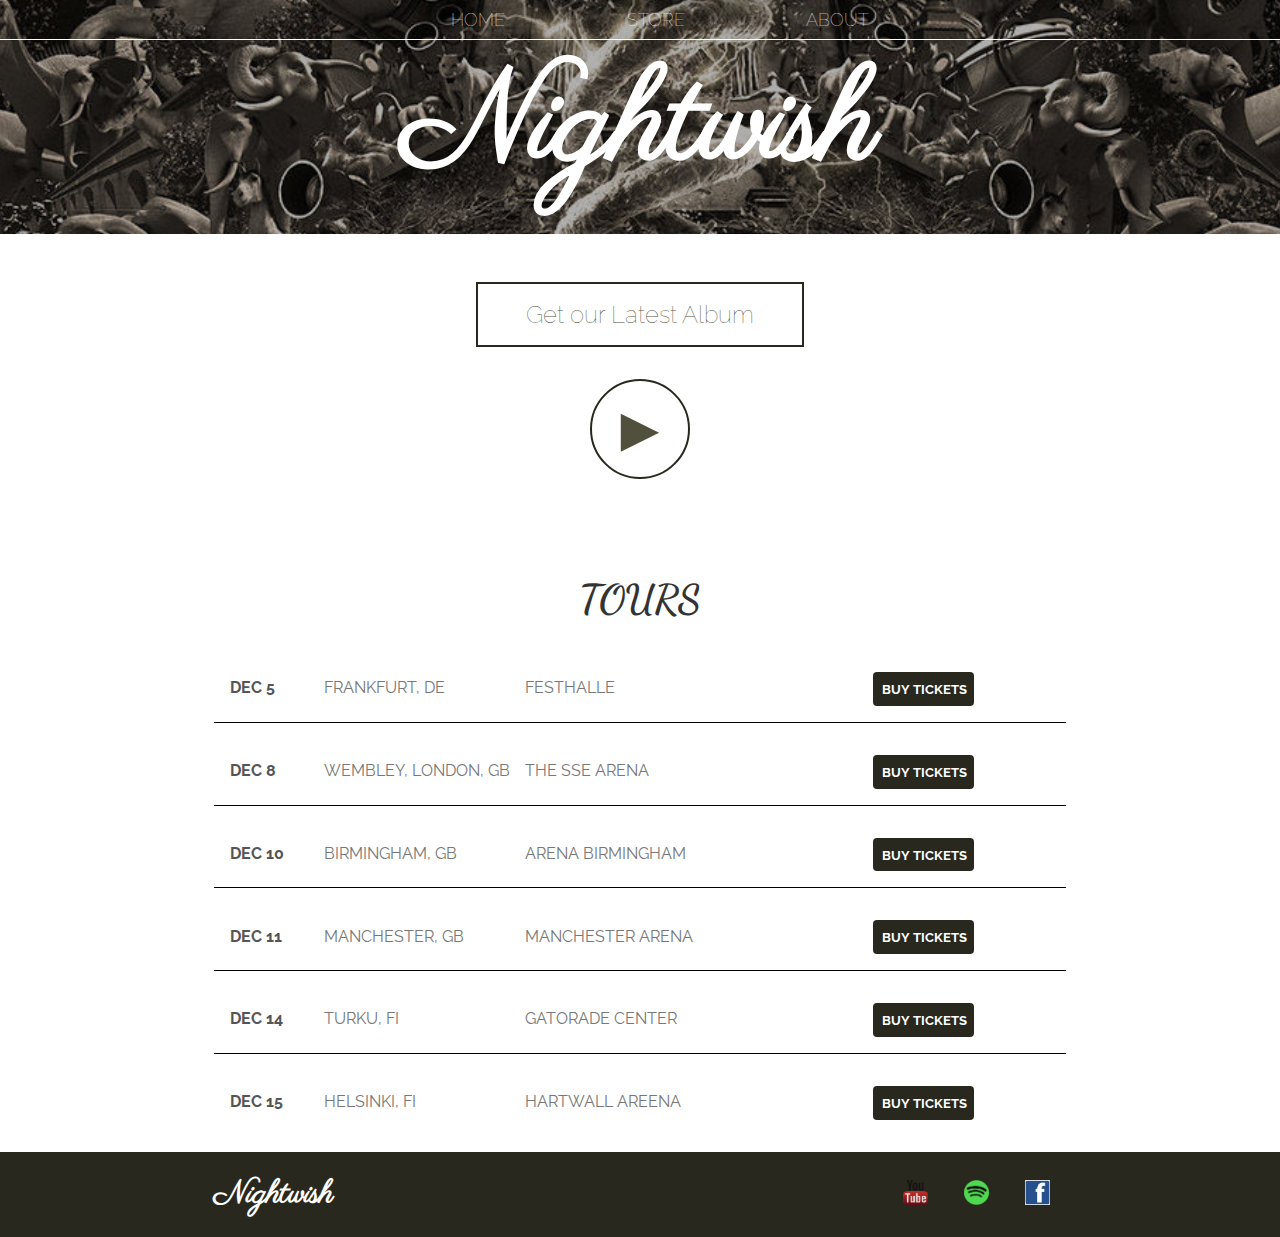
<file: FavouriteBandWebsite/index.html>
<!DOCTYPE html>
<html>
<!-- HEAD -->
<head>
	<title>Nightwish</title>
	<meta name="description" content="This is the description">
	<link rel="stylesheet" href="styles.css">
</head>
<!-- BODY -->
<body>
	<!-- HEADER -->
	<header class="main-header">
		<nav class="nav main-nav">
			<ul>
				<li><a href="index.html">HOME</a></li>
				<li><a href="store.html">STORE</a></li>
				<li><a href="about.html">ABOUT</a></li>
			</ul>
		</nav>
		<h1 class="band-name band-name-large">Nightwish</h1>
	</header>

	<!-- SECTION NEW ALBUM-->
	<section class="content-section container">
		<button class="btn btn-header" type="button">Get our Latest Album</button>
		<button class="btn btn-header btn-play" type="button">&#9658</button>
	</section>

	<!-- SECTION TOURS -->
	<section class="content-section container">
		<h2 class="section-header">TOURS</h2>
		<div>
			<div class="tour-row">
				<span class="tour-item tour-date">DEC 5</span>
				<span class="tour-item tour-city">FRANKFURT, DE</span>
				<span class="tour-item tour-arena">FESTHALLE</span>
				<button class="btn tour-item tour-btn btn-primary" type="button">BUY TICKETS</button>
			</div>
			<div class="tour-row">
				<span class="tour-item tour-date">DEC 8</span>
				<span class="tour-item tour-city">WEMBLEY, LONDON, GB</span>
				<span class="tour-item tour-arena">THE SSE ARENA</span>
				<button class="btn tour-item tour-btn btn-primary" type="button">BUY TICKETS</button>
			</div>
			<div class="tour-row">
				<span class="tour-item tour-date">DEC 10</span>
				<span class="tour-item tour-city">BIRMINGHAM, GB</span>
				<span class="tour-item tour-arena">ARENA BIRMINGHAM</span>
				<button class="btn tour-item tour-btn btn-primary" type="button">BUY TICKETS</button>
			</div>
			<div class="tour-row">
				<span class="tour-item tour-date">DEC 11</span>
				<span class="tour-item tour-city">MANCHESTER, GB</span>
				<span class="tour-item tour-arena">MANCHESTER ARENA</span>
				<button class="btn tour-item tour-btn btn-primary" type="button">BUY TICKETS</button>
			</div>
			<div class="tour-row">
				<span class="tour-item tour-date">DEC 14</span>
				<span class="tour-item tour-city">TURKU, FI</span>
				<span class="tour-item tour-arena">GATORADE CENTER</span>
				<button class="btn tour-item tour-btn btn-primary" type="button">BUY TICKETS</button>
			</div>
			<div class="tour-row">
				<span class="tour-item tour-date">DEC 15</span>
				<span class="tour-item tour-city">HELSINKI, FI</span>
				<span class="tour-item tour-arena">HARTWALL AREENA</span>
				<button class="btn tour-item tour-btn btn-primary" type="button">BUY TICKETS</button>
			</div>
		</div>
	</section>

	<!-- FOOTER -->
	<footer class="main-footer">
		<div class="container main-footer-container">
			<h3 class="band-name">Nightwish</h3>
			<ul class="nav footer-nav">
				<li>
					<a href="https://www.youtube.com/channel/UCQplaZZ2mv8fo8Zd-1hQPzg" target="_blank">
						<img src="images/YouTubeLogo.png" width="20">
					</a>
				</li>
				<li>
					<a href="https://open.spotify.com/artist/2NPduAUeLVsfIauhRwuft1" target="_blank">
						<img src="images/SpotifyLogo.png" width="20">
					</a>
				</li>
				<li>
					<a href="https://www.facebook.com/nightwish/" target="_blank">
						<img src="images/FacebookLogo.png" width="20">
					</a>
				</li>
			</ul>
		</div>
	</footer>
</body>
</html>
</file>
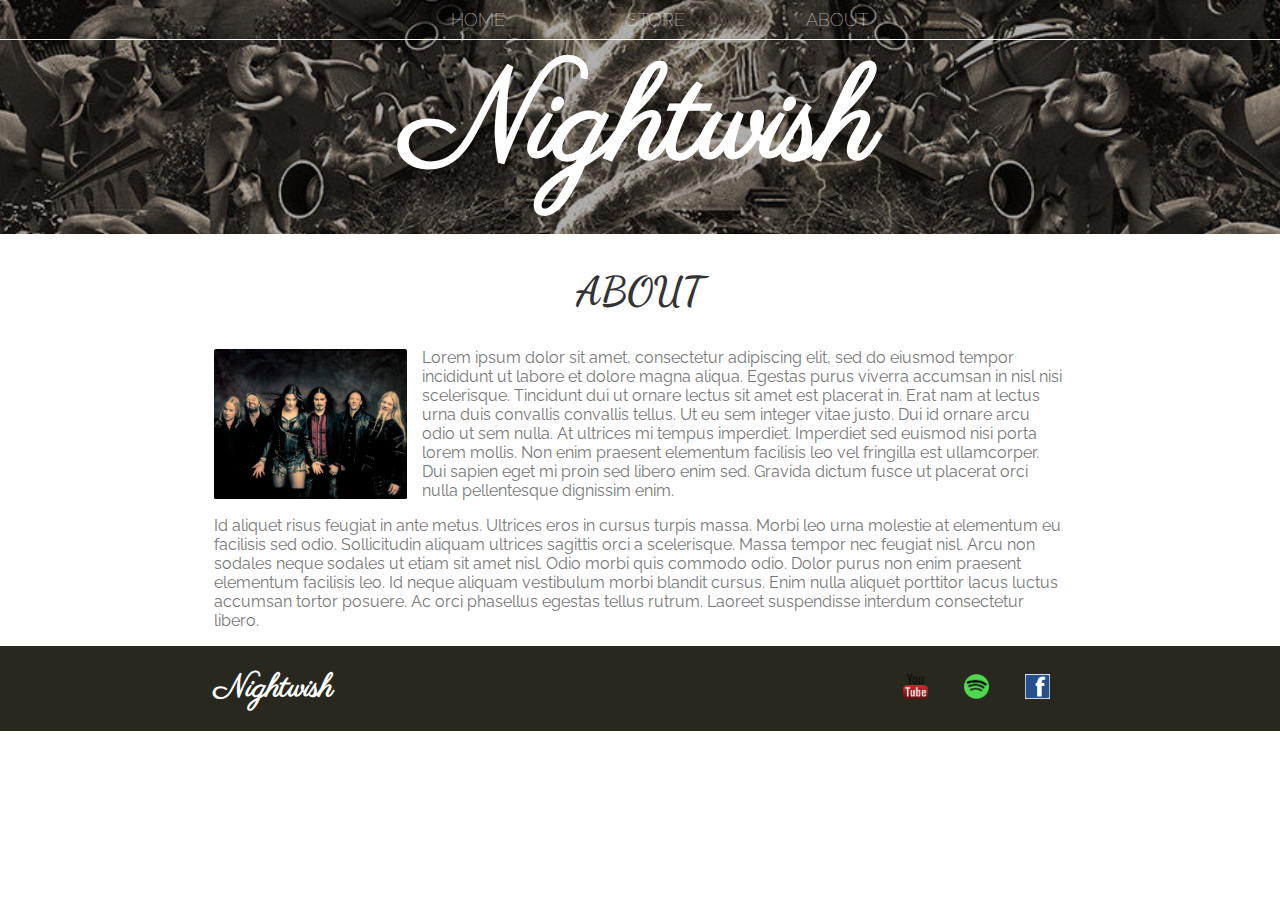
<file: FavouriteBandWebsite/about.html>
<!DOCTYPE html>
<html>
<!-- HEAD -->
<head>
	<title>Nightwish | About</title>
	<meta name="description" content="This is the description">
	<link rel="stylesheet" href="styles.css">
</head>
<!-- BODY -->
<body>
	<!-- HEADER -->
	<header class="main-header">
		<nav class="nav main-nav">
			<ul>
				<li><a href="index.html">HOME</a></li>
				<li><a href="store.html">STORE</a></li>
				<li><a href="about.html">ABOUT</a></li>
			</ul>
		</nav>
		<h1 class="band-name band-name-large">Nightwish</h1>
	</header>

	<!-- SECTION ABOUT -->
	<section class="content-section container">
		<h2 class="section-header">ABOUT</h2>
		<img class="about-band-image" src="images/BandMembers.jpg" width="670">
		<!-- © Ville Akseli Juurikkala -->
		<p>Lorem ipsum dolor sit amet, consectetur adipiscing elit, sed do eiusmod tempor incididunt ut labore et dolore magna aliqua. Egestas purus viverra accumsan in nisl nisi scelerisque. Tincidunt dui ut ornare lectus sit amet est placerat in. Erat nam at lectus urna duis convallis convallis tellus. Ut eu sem integer vitae justo. Dui id ornare arcu odio ut sem nulla. At ultrices mi tempus imperdiet. Imperdiet sed euismod nisi porta lorem mollis. Non enim praesent elementum facilisis leo vel fringilla est ullamcorper. Dui sapien eget mi proin sed libero enim sed. Gravida dictum fusce ut placerat orci nulla pellentesque dignissim enim.</p>

		<p>Id aliquet risus feugiat in ante metus. Ultrices eros in cursus turpis massa. Morbi leo urna molestie at elementum eu facilisis sed odio. Sollicitudin aliquam ultrices sagittis orci a scelerisque. Massa tempor nec feugiat nisl. Arcu non sodales neque sodales ut etiam sit amet nisl. Odio morbi quis commodo odio. Dolor purus non enim praesent elementum facilisis leo. Id neque aliquam vestibulum morbi blandit cursus. Enim nulla aliquet porttitor lacus luctus accumsan tortor posuere. Ac orci phasellus egestas tellus rutrum. Laoreet suspendisse interdum consectetur libero.</p>
	</section>

	<!-- FOOTER -->
	<footer class="main-footer">
		<div class="container main-footer-container">
			<h3 class="band-name">Nightwish</h3>
			<ul class="nav footer-nav">
				<li>
					<a href="https://www.youtube.com/channel/UCQplaZZ2mv8fo8Zd-1hQPzg" target="_blank">
						<img src="images/YouTubeLogo.png" width="20">
					</a>
				</li>
				<li>
					<a href="https://open.spotify.com/artist/2NPduAUeLVsfIauhRwuft1" target="_blank">
						<img src="images/SpotifyLogo.png" width="20">
					</a>
				</li>
				<li>
					<a href="https://www.facebook.com/nightwish/" target="_blank">
						<img src="images/FacebookLogo.png" width="20">
					</a>
				</li>
			</ul>
		</div>
	</footer>
</body>
</html>
</file>
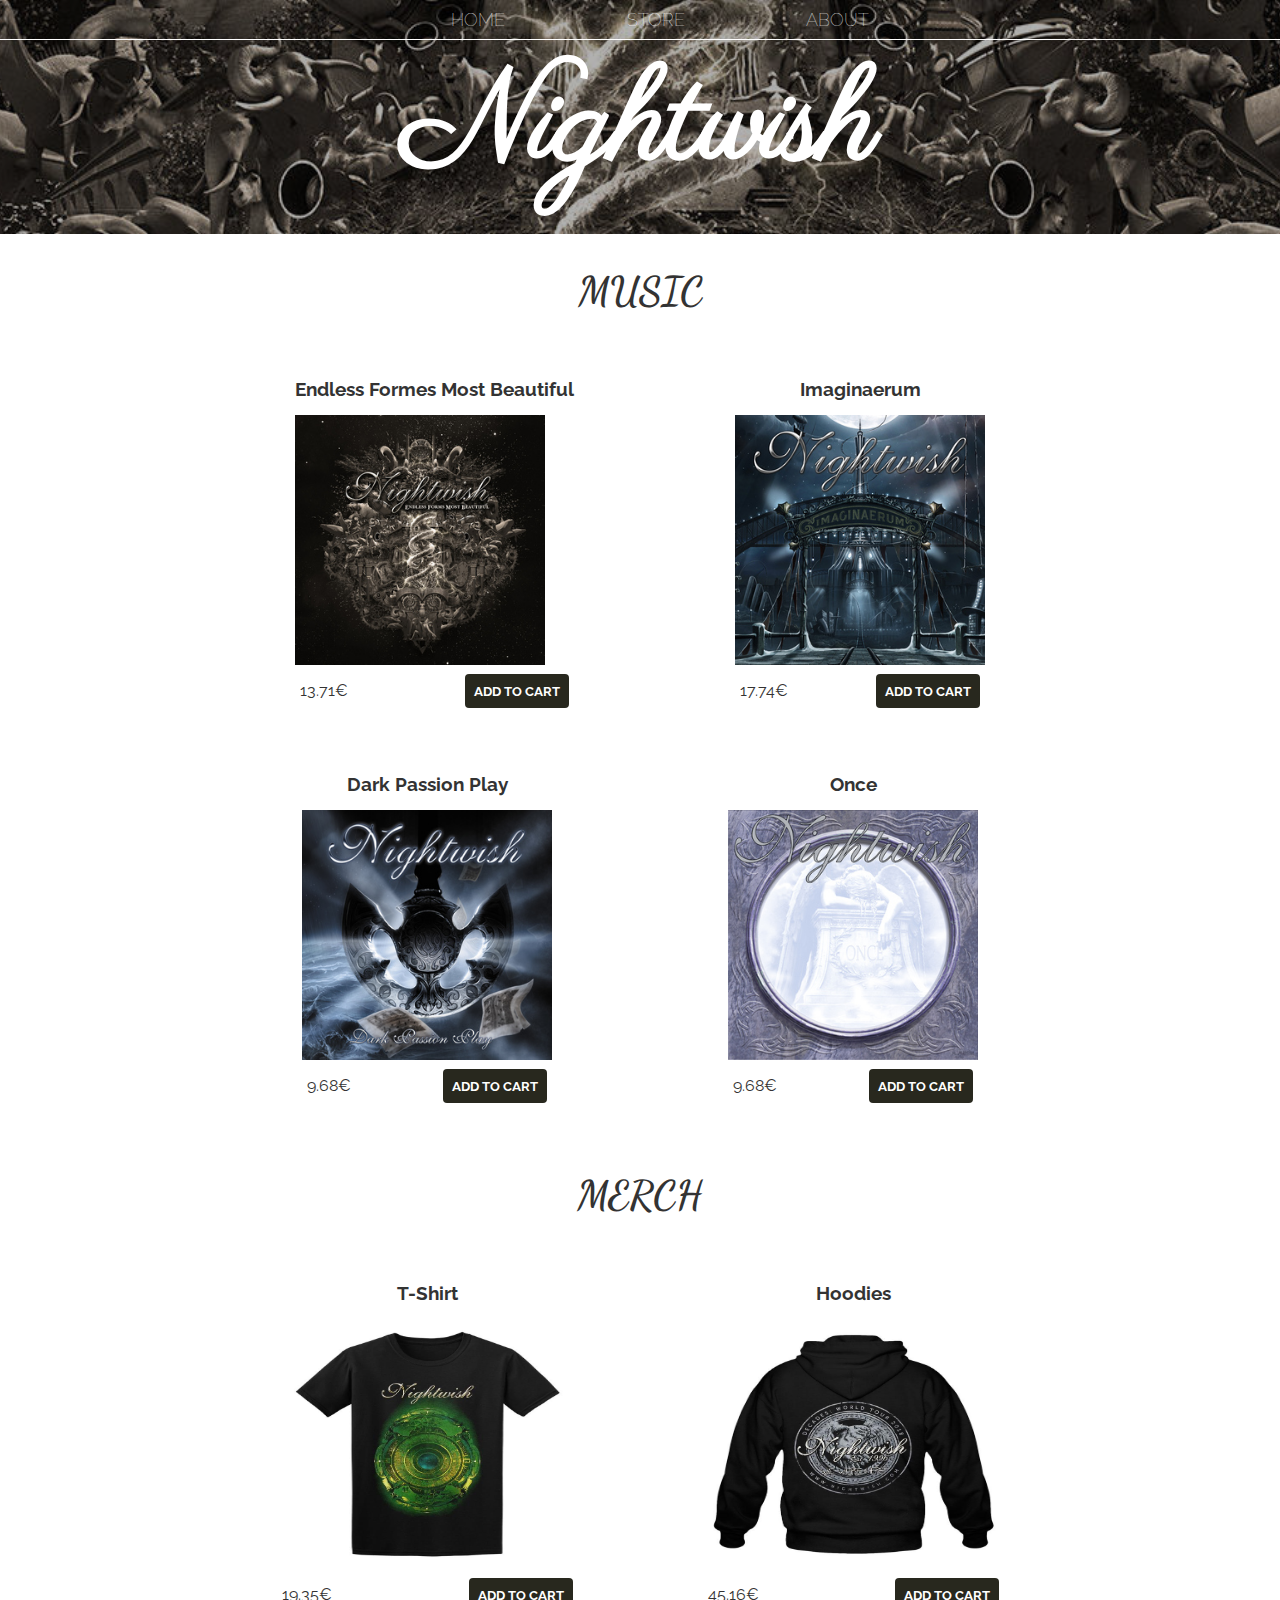
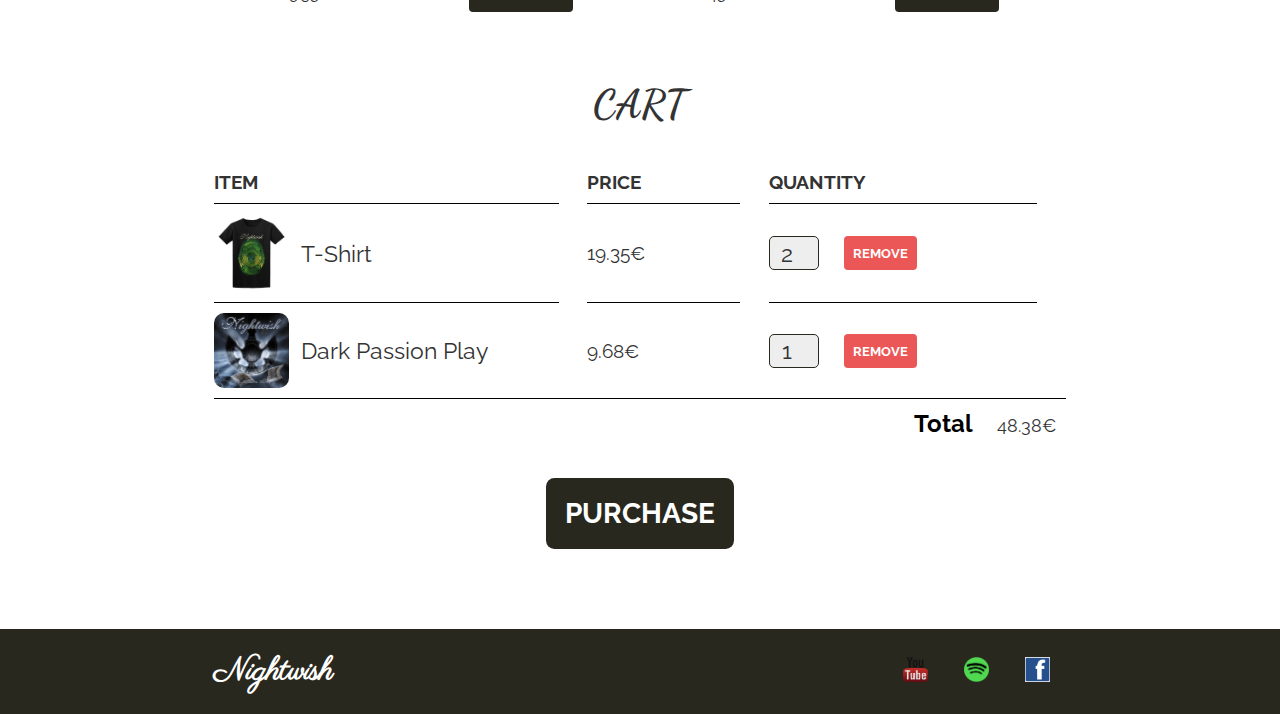
<file: FavouriteBandWebsite/store.html>
<!DOCTYPE html>
<html>
<!-- HEAD -->
<head>
	<title>Nightwish | Store</title>
	<meta name="description" content="This is the description">
	<link rel="stylesheet" href="styles.css">
</head>
<!-- BODY -->
<body>
	<!-- HEADER -->
	<header class="main-header">
		<nav class="nav main-nav">
			<ul>
				<li><a href="index.html">HOME</a></li>
				<li><a href="store.html">STORE</a></li>
				<li><a href="about.html">ABOUT</a></li>
			</ul>
		</nav>
		<h1 class="band-name band-name-large">Nightwish</h1>
	</header>

	<!-- SECTION MUSIC -->
	<section class="content-section container">
		<h2 class="section-header">MUSIC</h2>
		<div class="shop-items">
			<div class="shop-item">
				<span class="shop-item-title">Endless Formes Most Beautiful</span>
				<img class="shop-item-image" src="images/EndlessFormsMostBeautiful.jpg">
				<div class="shop-item-details">
					<span class="shop-item-price">13.71€</span>
					<button class="btn btn-primary shop-item-button" type="button">ADD TO CART</button>
				</div>
			</div>
			<div class="shop-item">
				<span class="shop-item-title">Imaginaerum</span>
				<img class="shop-item-image" src="images/Imaginaerum.jpg">
				<div class="shop-item-details">
					<span class="shop-item-price">17.74€</span>
					<button class="btn btn-primary shop-item-button" type="button">ADD TO CART</button>
				</div>
			</div>
			<div class="shop-item">
				<span class="shop-item-title">Dark Passion Play</span>
				<img class="shop-item-image" src="images/DarkPassionPlay.jpg">
				<div class="shop-item-details">
					<span class="shop-item-price">9.68€</span>
					<button class="btn btn-primary shop-item-button" type="button">ADD TO CART</button>
				</div>
			</div>
			<div class="shop-item">
				<span class="shop-item-title">Once</span>
				<img class="shop-item-image" src="images/Once.jpg">
				<div class="shop-item-details">
					<span class="shop-item-price">9.68€</span>
					<button class="btn btn-primary shop-item-button" type="button">ADD TO CART</button>
				</div>
			</div>
		</div>
	</section>

	<!-- SECTION MERCH -->
	<section class="content-section container">
		<h2 class="section-header">MERCH</h2>
		<div class ="shop-items">
			<div class="shop-item">
				<span class="shop-item-title">T-Shirt</span>
				<img class="shop-item-image" src="images/Tshirt.jpg" width="301">
				<div class="shop-item-details">
					<span class="shop-item-price">19.35€</span>
					<button class="btn btn-primary type="button">ADD TO CART</button>
				</div>
			</div>
			<div class="shop-item">
				<span class="shop-item-title">Hoodies</span>
				<img class="shop-item-image" src="images/Hoodie.jpg" width="301">
				<div class="shop-item-details">
					<span class="shop-item-price">45.16€</span>
					<button class="btn btn-primary type="button">ADD TO CART</button>
				</div>
			</div>
		</div>
	</section>

	<!-- SECTION CART -->
	<section class="content-section container">
		<h2 class="section-header">CART</h2>
		<div class="cart-row">
			<span class="cart-item cart-header cart-column">ITEM</span>
			<span class="cart-price cart-header cart-column">PRICE</span>
			<span class="cart-quantity cart-header cart-column">QUANTITY</span>
		</div>
		<div class="cart-items">
			<div class="cart-row">
				<div class="cart-item cart-column">
					<img class="cart-item-image" src="images/Tshirt.jpg" width="100">
					<span class="cart-item-title">T-Shirt</span>
				</div>
				<span class="cart-price cart-column">19.35€</span>
				<div class="cart-quantity cart-column">
					<input class="cart-quantity-input" type="number" value="2">
					<button class="btn btn-danger" role="button">REMOVE</button>
				</div>
			</div>
			<div class="cart-row">
				<div class="cart-item cart-column">
					<img class="cart-item-image" src="images/DarkPassionPlay.jpg" width="100">
					<span class="cart-item-title">Dark Passion Play</span>
				</div>
				<span class="cart-price cart-column">9.68€</span>
				<div class="cart-quantity cart-column">
					<input class="cart-quantity-input" type="number" value="1">
					<button class="btn btn-danger" role="button">REMOVE</button>
				</div>
			</div>
		</div>
		<div class="cart-total">
			<strong class="cart-total-title">Total</strong>
			<span class="cart-total-price">48.38€</span>
		</div>
			<button class="btn btn-primary btn-purchase" role="button">PURCHASE</button>
	</section>

	<!-- FOOTER -->
	<footer class="main-footer">
		<div class="container main-footer-container">
			<h3 class="band-name">Nightwish</h3>
			<ul class="nav footer-nav">
				<li>
					<a href="https://www.youtube.com/channel/UCQplaZZ2mv8fo8Zd-1hQPzg" target="_blank">
						<img src="images/YouTubeLogo.png" width="20">
					</a>
				</li>
				<li>
					<a href="https://open.spotify.com/artist/2NPduAUeLVsfIauhRwuft1" target="_blank">
						<img src="images/SpotifyLogo.png" width="20">
					</a>
				</li>
				<li>
					<a href="https://www.facebook.com/nightwish/" target="_blank">
						<img src="images/FacebookLogo.png" width="20">
					</a>
				</li>
			</ul>
		</div>
	</footer>
</body>
</html>
</file>
<file: FavouriteBandWebsite/styles.css>
/* FONTS */
@import url('https://fonts.googleapis.com/css?family=Raleway:300,400');
@import url('https://fonts.googleapis.com/css?family=Parisienne');
@import url('https://fonts.googleapis.com/css?family=Dancing+Script:400,700');

/* GLOBAL */
* {
	box-sizing: border-box;
	font-family: Raleway;
	color: #777;
}

html, body {
	margin: 0;
	padding: 0;
}

/* HEADER */
.nav ul {
	margin: 0;
}

.nav li {
	display: inline;
}

.nav a {
	display: inline-block;
	padding: .5em;
	color: white;
	text-decoration: none;
}

.nav a:hover {
	background-color: rgba(255, 255, 255, .5);
}

.main-nav {
	text-align: center;
	font-size: 1.1em;
	font-weight: lighter;
	border-bottom: 1px solid rgba(255, 255, 255, 1);
}

.main-nav li {
	padding: 0 4%;
}

.main-header {
	background-color: rgba(0, 0, 0, .3);
	background-image: url("images/HeaderBackground.jpg");
	/* https://greatofferstore.com */
	background-blend-mode: multiply;
	background-size: cover;
	background-position: center;
	padding-bottom: 20px;
}

.band-name {
	text-align: center;
	margin: 0;
	font-size: 2em;
	font-family: "Parisienne", cursive;
	font-weight: bold;
	color: white;
}

.band-name-large {
	font-size: 8em;
}


/* SECTIONS */
.content-section {
	margin: 1em;
}

.container {
	max-width: 900px;
	margin: 0 auto;
	padding: 0 1.5em;
}

.section-header {
	font-family: "Dancing Script", cursive;
	color: #333;
	text-align: center;
	font-size: 2.5em;
}

.about-band-image {
	float: left;
	height: 150px;
	width: auto;
	margin: 1px 15px 15px 0px;
	border-radius: 1%;
}

.btn {
	text-align: center;
	vertical-align: middle;
	padding: .67em;
	cursor: pointer;
}

.btn-header {
	display: block;
	margin: 2em auto .5em auto;
	color: #50503c;
	border: 2px solid #28281e;
	background-color: rgba(255, 255, 255, .1);
	border-radius: 0;
	font-size: 1.5em;
	font-weight: lighter;
	padding-left: 2em;
	padding-right: 2em;
}

.btn-play {
	margin: 0.5em auto;
	margin-bottom: 1.5em;
	color: #50503c;
	font-size: 4em;
	border-radius: 50%;
	padding: 0em;
	width: 100px;
	height: 100px;
}

.tour-row {
	border-bottom: 1px solid black;
	padding: 1em;
	margin-bottom: 1em;
}

.tour-row:last-child {
	border-bottom: none;
}

.tour-item {
	display: inline-block;
	padding-right: .5em;
}

.tour-date {
	color: #555;
	font-weight: bold;
	width: 11%;
}

.tour-city {
	width: 24%;
}

.tour-arena {
	width: 42%;
}

.tour-btn {
	max-width: 19%;
}

.btn-primary {
	color : white;
	background-color: #28281e;
	border: none;
	border-radius: .3em;
	font-weight: bold;
}

.btn-primary:hover {
	background-color: #50503c;
}

.shop-items {
	display: flex;
	flex-wrap: wrap;
	justify-content: space-around;
}

.shop-item {
	margin: 30px;
}

.shop-item-title {
	display: block;
	width: 100%;
	text-align: center;
	font-weight: bold;
	font-size: 1.2em;
	color: #333;
	margin-bottom: 15px;
}

.shop-item-image {
	height: 250px;
}

.shop-item-details {
	display: flex;
	align-items: center;
	padding: 5px;
}

.shop-item-price {
	flex-grow: 1;
	color: #333;
}

.cart-header {
	font-weight: bold;
	font-size: 1.25em;
	color: red;
}

.cart-column {
	display: flex;
	align-items: center;
	border-bottom: 1px solid black;
	margin-right: 1.5em;
	padding-bottom: 10px;
	margin-top: 10px;
}

.cart-row {
	display: flex;
}

.cart-item {
	width: 45%;
	
	font-size: 1.2em;
	color: #333;
}

.cart-price {
	width: 20%;
	font-size: 1.2em;
	color: #333;
}

.cart-quantity {
	width: 35%;
	font-size: 1.2em;
	color: #333;
}

.cart-item-title {
	color: #333;
	margin-left: .5em;
	font-size: 1.2em;
}

.cart-item-image {
	width: 75px;
	height: auto;
	border-radius: 10px;
}

.btn-danger {
	color: white;
	background-color: #eb5757;
	border: none;
	border-radius: .3em;
	font-weight: bold;
}

.btn-danger:hover {
	background-color: #cc4c4c;
}

.cart-quantity-input {
	height: 34px;
	width: 50px;
	border-radius: 5px;
	border: 1px solid #28281e;
	background-color: #eee;
	color: #333;
	padding: 0;
	text-align: center;
	font-size: 1.2em;
	margin-right: 25px;
}

.cart-row:last-child {
	border-bottom: 1px solid black;
}

.cart-row:last-child .cart-column {
	border: none;
}

.cart-total {
	text-align: end;
	margin-top: 10px;
	margin-right: 10px;
}

.cart-total-title {
	font-weight: bold;
	font-size: 1.5em;
	color: black;
	margin-right: 20px;
}

.cart-total-price {
	color: #333;
	font-size: 1.1em;
}

.btn-purchase {
	display: block;
	margin: 40px auto 80px auto;
	font-size: 1.75em;
}

/* FOOTER */
.main-footer {
	background-color: #28281e;
	color: white;
	padding: .25em 0;
}

.main-footer-container {
	display: flex;
	align-items: center;
}

.container ul {
	flex-grow: 1;
	text-align: end;
}

.footer-nav li {
	padding: 0 .5em;
}

.footer-nav img {
	width: 25px;
	height: 25px;
}
</file>
